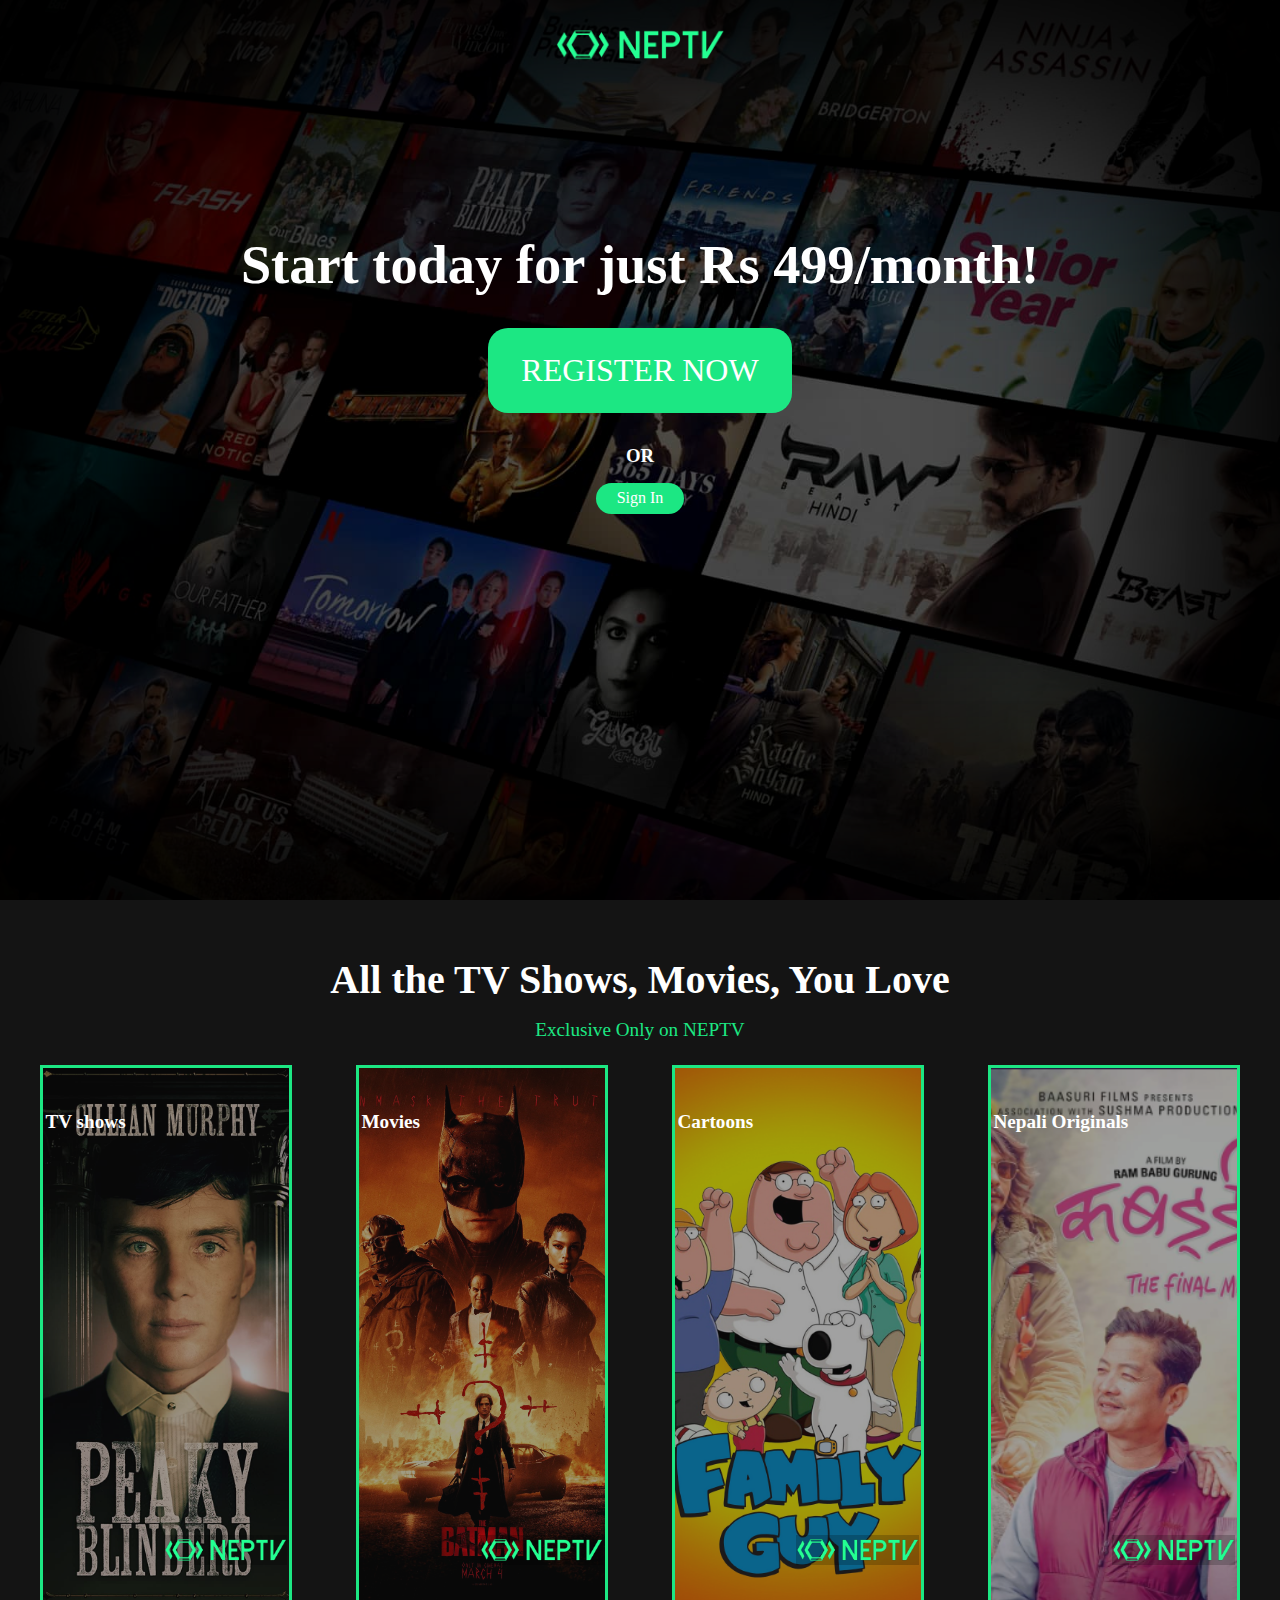
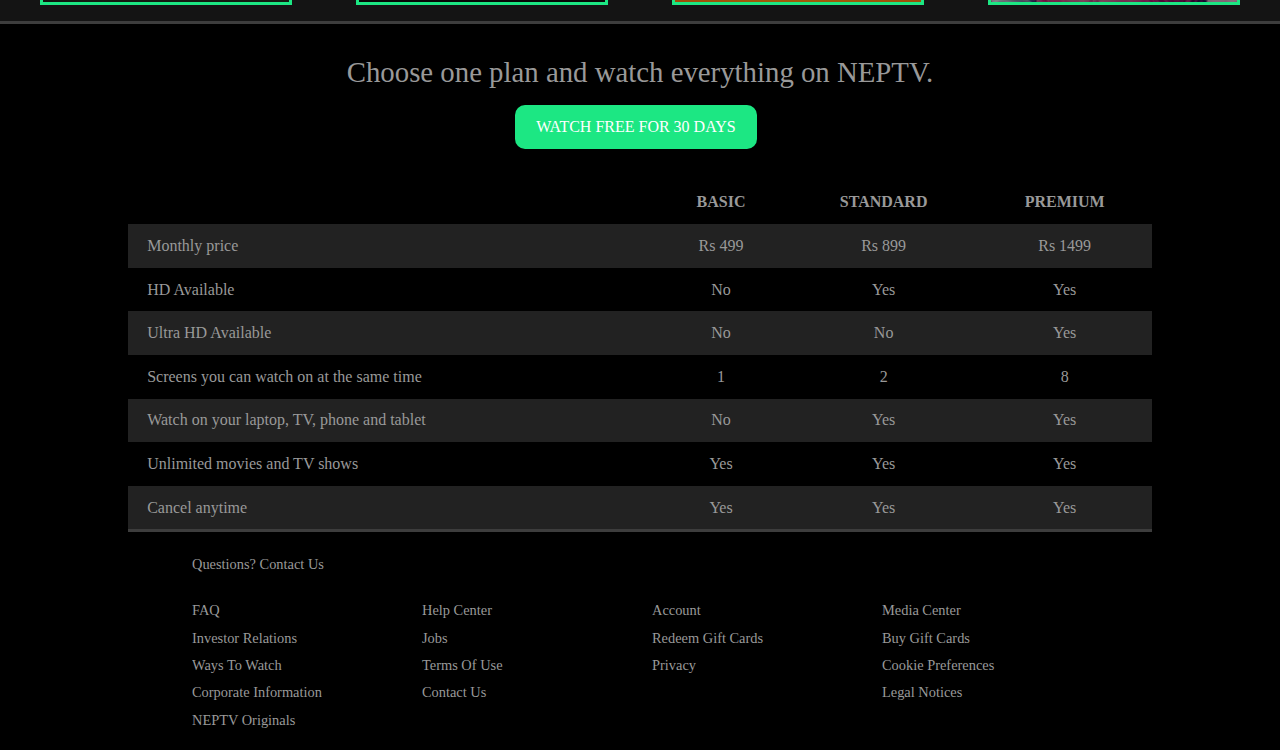
<file: index.html>
<!DOCTYPE html>
<html lang="en">
  <head>
    <meta charset="UTF-8" />
    <meta http-equiv="X-UA-Compatible" content="IE=edge" />
    <meta name="viewport" content="width=device-width, initial-scale=1.0" />
    <link rel="stylesheet" href="main.css" />
    <link rel="icon" type="image/x-icon" href="favicon.ico" />
    <title>NEPTV</title>
  </head>
  <body>
    <header class="showcase">
      <div class="showcase-top">
        <img src="./assets/logo.png" alt="" />
      </div>
      <div class="showcase-content">
        <h2>Start today for just Rs 499/month!</h2>
        <a href="./register.html" class="btn btn-xl"
          >REGISTER NOW</a>
        <h3>OR</h3>
        <a href="login.html" class="btn btn-rounded">Sign In</a>
      </div>
    </header>
    <section class="tabs">
      <h2 id="tabs-heading">All the TV Shows, Movies, You Love</h2>
      <p class="tabs-subtext">Exclusive Only on NEPTV</p>
      <div class="container">
        <a href="./register.html" id="tab-1" class="tab-item">
          <p class="tab-heading">TV shows</p>
          <div id="tab-img-1"></div>
          <img class="logo-img" src="./assets/logo.png" alt="" />
        </a>
        <a href="./register.html" id="tab-2" class="tab-item">
          <p class="tab-heading">Movies</p>
          <div id="tab-img-2"></div>
          <img class="logo-img" src="./assets/logo.png" alt="" />
        </a>
        <a href="./register.html" id="tab-3" class="tab-item">
          <p class="tab-heading">Cartoons</p>
          <div id="tab-img-3"></div>
          <img class="logo-img" src="./assets/logo.png" alt="" />
        </a>
        <a href="./register.html" id="tab-4" class="tab-item">
          <p class="tab-heading">Nepali Originals</p>
          <div id="tab-img-4"></div>
          <img class="logo-img" src="./assets/logo.png" alt="" />
        </a>
      </div>
    </section>

    <div class="plans">
      <div class="text-center">
        <p class="text-lg">Choose one plan and watch everything on NEPTV.</p>
        <a href="register.html" class="btn btn-lg">Watch Free For 30 Days</a>
      </div>

      <table class="table">
        <thead>
          <tr>
            <th></th>
            <th>Basic</th>
            <th>Standard</th>
            <th>Premium</th>
          </tr>
        </thead>
        <tbody>
          <tr>
            <td>Monthly price</td>
            <td>Rs 499</td>
            <td>Rs 899</td>
            <td>Rs 1499</td>
          </tr>
          <tr>
            <td>HD Available</td>
            <td>No</td>
            <td>Yes</td>
            <td>Yes</td>
          </tr>
          <tr>
            <td>Ultra HD Available</td>
            <td>No</td>
            <td>No</td>
            <td>Yes</td>
          </tr>
          <tr>
            <td>Screens you can watch on at the same time</td>
            <td>1</td>
            <td>2</td>
            <td>8</td>
          </tr>
          <tr>
            <td>Watch on your laptop, TV, phone and tablet</td>
            <td>No</td>
            <td>Yes</td>
            <td>Yes</td>
          </tr>
          <tr>
            <td>Unlimited movies and TV shows</td>
            <td>Yes</td>
            <td>Yes</td>
            <td>Yes</td>
          </tr>
          <tr>
            <td>Cancel anytime</td>
            <td>Yes</td>
            <td>Yes</td>
            <td>Yes</td>
          </tr>
        </tbody>
      </table>
    </div>

    <footer class="footer">
      <p>Questions? Contact Us</p>
      <div class="footer-cols">
        <ul>
          <li><a href="#">FAQ</a></li>
          <li><a href="#">Investor Relations</a></li>
          <li><a href="#">Ways To Watch</a></li>
          <li><a href="#">Corporate Information</a></li>
          <li><a href="#">NEPTV Originals</a></li>
        </ul>
        <ul>
          <li><a href="#">Help Center</a></li>
          <li><a href="#">Jobs</a></li>
          <li><a href="#">Terms Of Use</a></li>
          <li><a href="#">Contact Us</a></li>
        </ul>
        <ul>
          <li><a href="#">Account</a></li>
          <li><a href="#">Redeem Gift Cards</a></li>
          <li><a href="#">Privacy</a></li>
        </ul>
        <ul>
          <li><a href="#">Media Center</a></li>
          <li><a href="#">Buy Gift Cards</a></li>
          <li><a href="#">Cookie Preferences</a></li>
          <li><a href="#">Legal Notices</a></li>
        </ul>
      </div>
    </footer>
  </body>
</html>
</file>
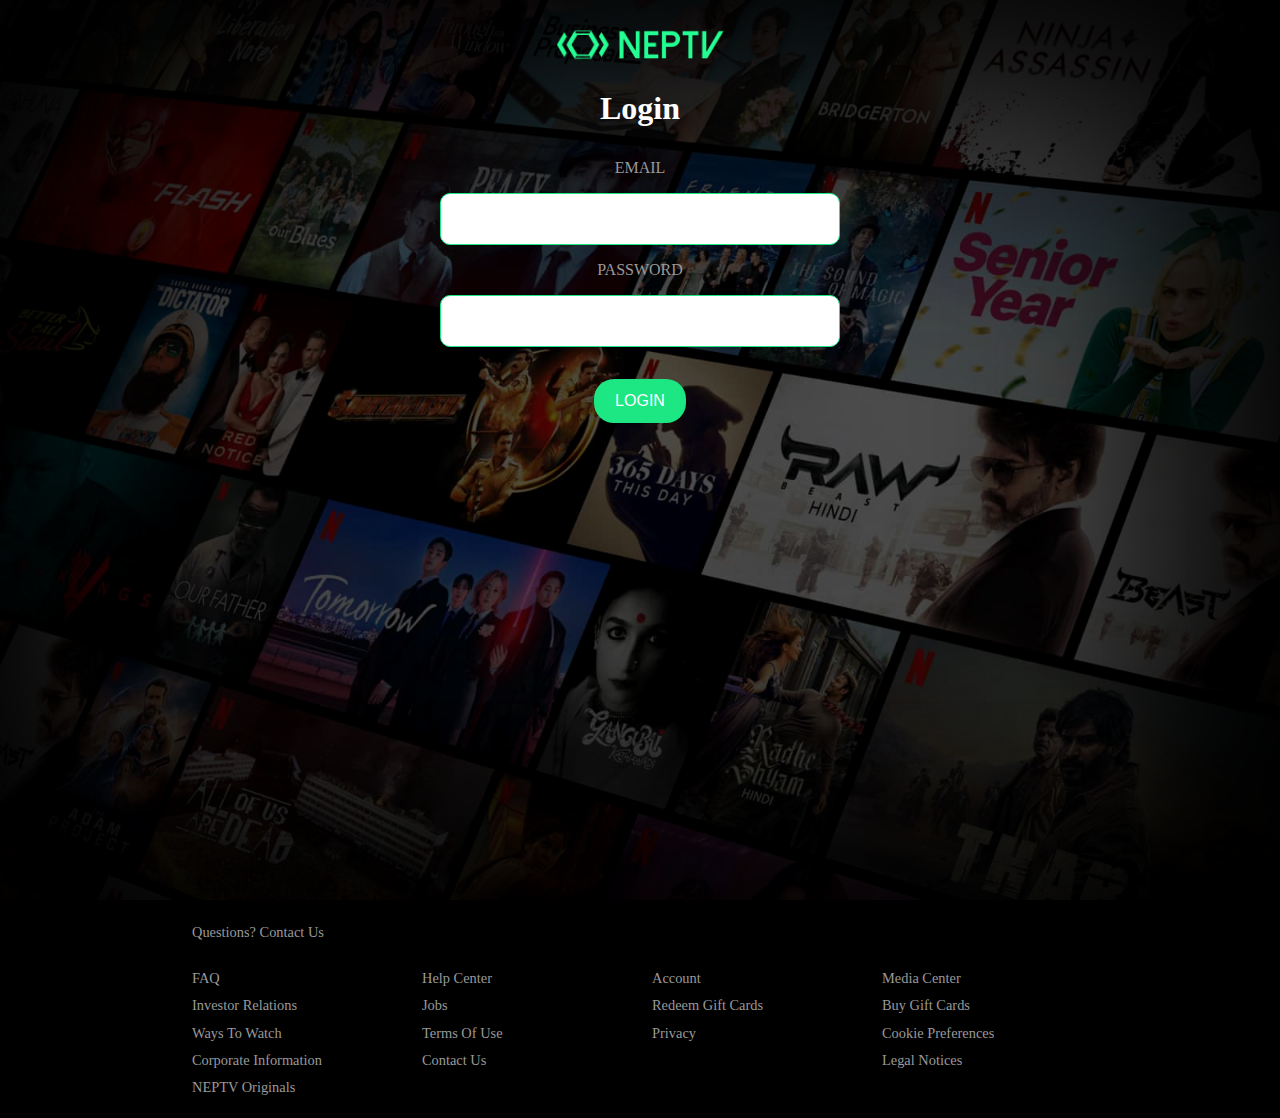
<file: login.html>
<!DOCTYPE html>
<html lang="en">
  <head>
    <meta charset="UTF-8" />
    <meta http-equiv="X-UA-Compatible" content="IE=edge" />
    <meta name="viewport" content="width=device-width, initial-scale=1.0" />
    <link rel="stylesheet" href="main.css" />
    <title>Sign In | NEPTV</title>
    <link rel="icon" type="image/x-icon" href="favicon.ico" />
  </head>
  <body>
    <div class="showcase">
      <div class="showcase-top">
        <img src="./assets/logo.png" alt="" />
      </div>
      <div class="showcase-content form-content">
        <h1 class="form-header text-center">Login</h1>
        <form action="" id="login-form">
          <label for="email">EMAIL</label>
          <input type="email" name="email" id="email-field" />
          <label for="password">PASSWORD</label>
          <input type="password" name="password" id="password-field" />
          <button class="btn btn-lg" type="submit">LOGIN</button>
        </form>
      </div>
    </div>
    <footer class="footer">
      <p>Questions? Contact Us</p>
      <div class="footer-cols">
        <ul>
          <li><a href="#">FAQ</a></li>
          <li><a href="#">Investor Relations</a></li>
          <li><a href="#">Ways To Watch</a></li>
          <li><a href="#">Corporate Information</a></li>
          <li><a href="#">NEPTV Originals</a></li>
        </ul>
        <ul>
          <li><a href="#">Help Center</a></li>
          <li><a href="#">Jobs</a></li>
          <li><a href="#">Terms Of Use</a></li>
          <li><a href="#">Contact Us</a></li>
        </ul>
        <ul>
          <li><a href="#">Account</a></li>
          <li><a href="#">Redeem Gift Cards</a></li>
          <li><a href="#">Privacy</a></li>
        </ul>
        <ul>
          <li><a href="#">Media Center</a></li>
          <li><a href="#">Buy Gift Cards</a></li>
          <li><a href="#">Cookie Preferences</a></li>
          <li><a href="#">Legal Notices</a></li>
        </ul>
      </div>
    </footer>
  </body>
</html>
</file>
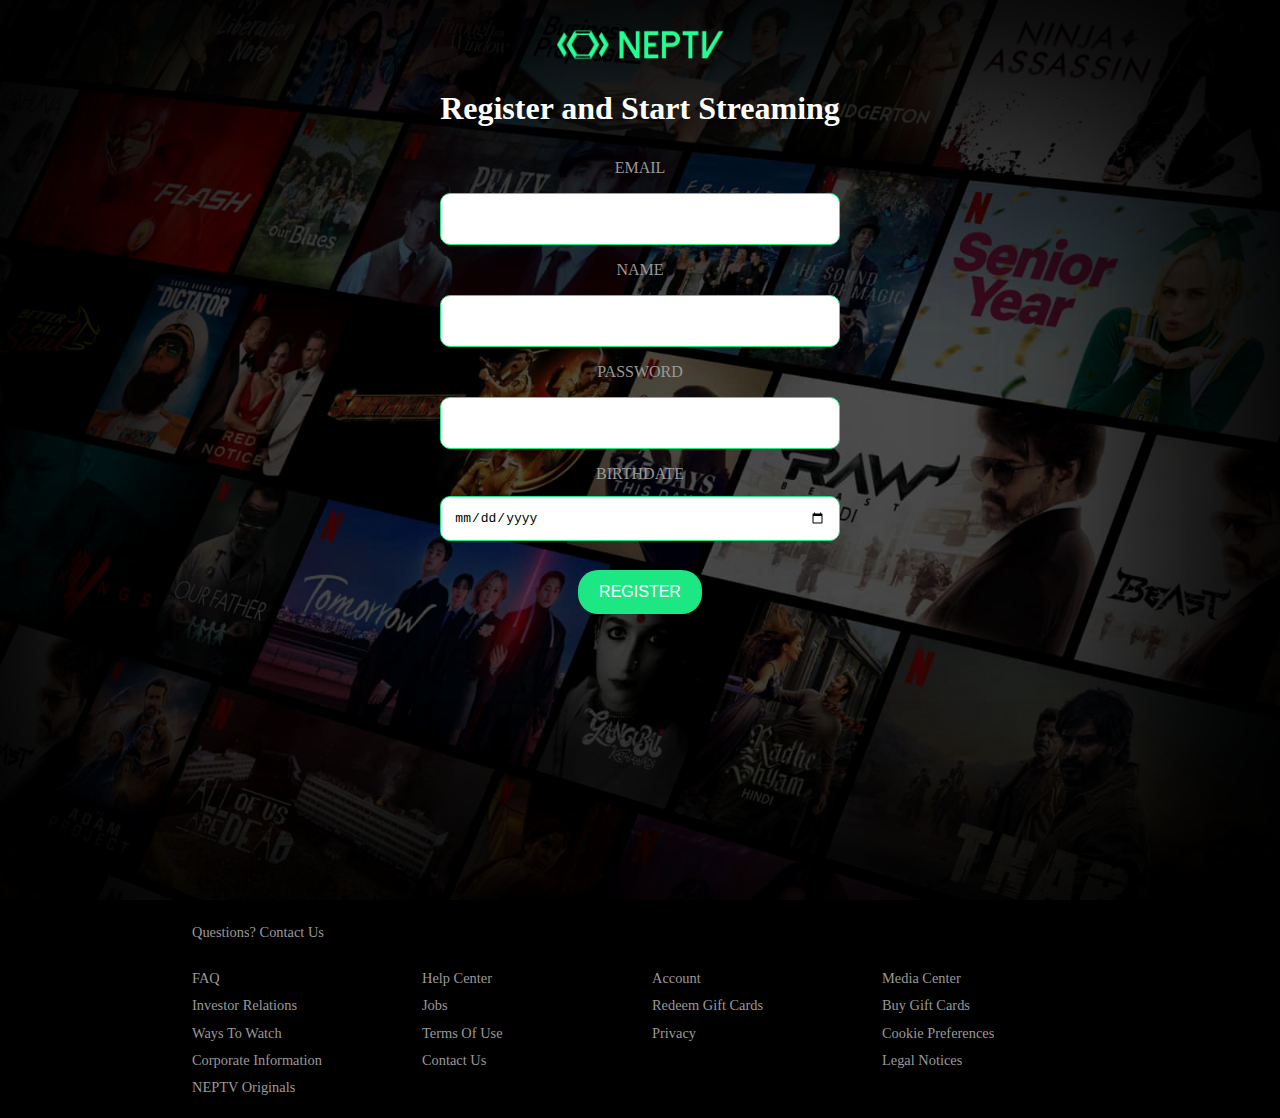
<file: register.html>
<!DOCTYPE html>
<html lang="en">
  <head>
    <meta charset="UTF-8" />
    <meta http-equiv="X-UA-Compatible" content="IE=edge" />
    <meta name="viewport" content="width=device-width, initial-scale=1.0" />
    <link rel="stylesheet" href="main.css" />
    <link rel="icon" type="image/x-icon" href="favicon.ico" />
    <title>Register | NEPTV</title>
  </head>
  <body>
    <div class="showcase">
      <div class="showcase-top">
        <img src="./assets/logo.png" alt="" />
      </div>
      <div class="showcase-content form-content">
        <h1 class="form-header text-center">Register and Start Streaming</h1>
        <form action="" id="register-form">
          <label for="email">EMAIL</label>
          <input type="email" name="email" id="email-field" />
          <label for="name">NAME</label>
          <input type="text" name="name" id="name-field" />
          <label for="password">PASSWORD</label>
          <input type="password" name="password" id="password-field" />
          <label for="birthdate">BIRTHDATE</label>
          <input type="DATE" name="birthdate" id="birthdate-field" />
          <button class="btn btn-lg" type="submit">REGISTER</button>
        </form>
      </div>
    </div>
    <footer class="footer">
      <p>Questions? Contact Us</p>
      <div class="footer-cols">
        <ul>
          <li><a href="#">FAQ</a></li>
          <li><a href="#">Investor Relations</a></li>
          <li><a href="#">Ways To Watch</a></li>
          <li><a href="#">Corporate Information</a></li>
          <li><a href="#">NEPTV Originals</a></li>
        </ul>
        <ul>
          <li><a href="#">Help Center</a></li>
          <li><a href="#">Jobs</a></li>
          <li><a href="#">Terms Of Use</a></li>
          <li><a href="#">Contact Us</a></li>
        </ul>
        <ul>
          <li><a href="#">Account</a></li>
          <li><a href="#">Redeem Gift Cards</a></li>
          <li><a href="#">Privacy</a></li>
        </ul>
        <ul>
          <li><a href="#">Media Center</a></li>
          <li><a href="#">Buy Gift Cards</a></li>
          <li><a href="#">Cookie Preferences</a></li>
          <li><a href="#">Legal Notices</a></li>
        </ul>
      </div>
    </footer>
  </body>
</html>
</file>
<file: main.css>
/* Global Styles */
:root {
  --primary-color: #1ce783;
  --dark-color: #141414;
  --light-color: #f4f4f4;
}

* {
  box-sizing: border-box;
  margin: 0;
  padding: 0;
}

body {
  font-family: Century Gothic;
  -webkit-font-smoothing: antialiased;
  background: #000;
  color: #999;
}

ul {
  list-style: none;
}

h1,
h2,
h3,
h4 {
  color: #fff;
}

a {
  color: #fff;
  text-decoration: none;
}

p {
  margin: 0.5rem 0;
}

img {
  width: 100%;
}

.showcase {
  width: 100%;
  height: 100vh;
  position: relative;
  background: url("./assets/bg.jpg") no-repeat center center/cover;
  background-attachment: fixed;
}

.showcase::after {
  content: "";
  position: absolute;
  top: 0;
  left: 0;
  width: 100%;
  height: 100%;
  z-index: 1;
  background: rgba(0, 0, 0, 0.6);
  box-shadow: inset 120px 100px 250px #000000, inset -120px -100px 250px #000000;
}

.showcase-top {
  position: relative;
  z-index: 2;
  height: 90px;
}

.showcase-top img {
  width: 170px;
  position: absolute;
  top: 50%;
  left: 50%;
  transform: translate(-50%, -50%);
  margin-left: 0;
}

.showcase-top a {
  position: absolute;
  top: 50%;
  right: 0;
  transform: translate(-50%, -50%);
}

.showcase-content {
  position: relative;
  z-index: 2;
  width: 65%;
  margin: auto;
  display: flex;
  flex-direction: column;
  justify-content: center;
  align-items: center;
  text-align: center;
  margin-top: 9rem;
}

.showcase-content h2 {
  font-size: 3.4rem;
}

.showcase-content .btn {
  margin: 1em;
  border-radius: 20px;
}

/* Tabs */
.tabs {
  background: var(--dark-color);
  padding-top: 1rem;
  border-bottom: 3px solid #3d3d3d;
  border-right: none;
}

#tabs-heading {
  text-align: center;
  font-size: 2.5rem;
  margin: 1em 0 0 0;
}

.tabs-subtext {
  color: var(--primary-color);
  text-align: center;
}

.tabs .container {
  display: grid;
  grid-template-columns: repeat(4, 1fr);
  grid-gap: 3rem;
  align-items: center;
  justify-content: center;
}

#tab-img-1 {
  background: url("./assets/tvshow.jpg");
  opacity: 0.6;
  height: 100%;
  width: 100%;
  background-position: center;
  background-size: cover;
}

#tab-img-2 {
  background: url("./assets/movie.jpg");
  opacity: 0.6;
  height: 100%;
  width: 100%;
  background-position: center;
  background-size: cover;
}

#tab-img-3 {
  background: url("./assets/cartoon.jpg");
  opacity: 0.6;
  height: 100%;
  width: 100%;
  background-position: center;
  background-size: cover;
}

#tab-img-4 {
  background: url("./assets/nepali.png");
  opacity: 0.6;
  height: 100%;
  width: 100%;
  background-position: center;
  background-size: cover;
}

.tab-item {
  border: 3px solid var(--primary-color);
  margin: 1em 0.5em;
  height: 60vh;
  background-position: center;
  background-size: cover;
  position: relative;
  transition: 0.3s;
}

.tab-item:hover {
  transform: scale(1.2);
}

.logo-img {
  position: absolute;
  width: 50%;
  bottom: 7%;
  right: 1%;
  background: rgba(0, 0, 0, 0.2);
}

.tab-item p {
  color: white;
  font-weight: 700;
  position: absolute;
  top: 5%;
  left: 1%;
  z-index: 100;
  /* background: rgba(0, 0, 0, 0.2); */
}

.tabs p {
  font-size: 1.2rem;
  padding-top: 0.5rem;
}

.tabs .container > div {
  padding: 1.5rem 0;
}

.plans {
  margin-top: 2rem;
}

.table {
  width: 80%;
  margin: auto;
  margin-top: 2rem;
  border-collapse: collapse;
  border-spacing: 0;
  padding-bottom: 5px;
  border-bottom: 3px solid #3d3d3d;
}

.table thead th {
  text-transform: uppercase;
  padding: 0.8rem;
}

.table tbody {
  display: table-row-group;
  vertical-align: middle;
  border-color: inherit;
}

.table tbody tr td {
  color: #999;
  padding: 0.8rem 1.2rem;
  text-align: center;
}

.table tbody tr td:first-child {
  text-align: left;
}

.table tbody tr:nth-child(odd) {
  background: #222;
}

.showcase-content.form-content {
  margin-top: 0;
}

form {
  width: 60%;
  text-align: center;
  margin: auto;
}

.form-header {
  margin: 0 0 1em 0;
}

form input {
  width: 80%;
  font-size: 1em;
  padding: 1em;
  border-radius: 10px;
  border: 1px solid var(--primary-color);
  display: block;
  margin: 1em auto;
  transition: 0.3s;
}

form input:focus {
  width: 100%;
}

.footer {
  max-width: 70%;
  margin: 1rem auto;
  overflow: auto;
}

.footer,
.footer a {
  color: #999;
  font-size: 0.9rem;
}

.footer p {
  margin-bottom: 1.5rem;
}

.footer .footer-cols {
  display: grid;
  grid-template-columns: repeat(4, 1fr);
  grid-gap: 1.5rem;
}

.footer li {
  line-height: 1.9;
}

/* Container */
.container {
  margin: auto;
  overflow: hidden;
  padding: 0 2rem;
}

/* Text Styles */

.text-lg {
  font-size: 1.8rem;
  margin-bottom: 1rem;
}

.text-center {
  text-align: center;
}

.text-dark {
  color: #999;
}

/* Buttons */
.btn {
  display: inline-block;
  background: var(--primary-color);
  color: #fff;
  padding: 0.4rem 1.3rem;
  font-size: 1rem;
  text-align: center;
  border: none;
  cursor: pointer;
  margin-right: 0.5rem;
  outline: none;
  border-radius: 10px;
  transition: 0.3s;
}

.btn:hover {
  opacity: 0.9;
  transform: scale(1.2);
}

.btn-xl {
  font-size: 2rem;
  padding: 1.5rem 2.1rem;
  text-transform: uppercase;
}

.btn-lg {
  font-size: 1rem;
  padding: 0.8rem 1.3rem;
  text-transform: uppercase;
}

.btn-icon {
  margin-left: 1rem;
}

@media (max-width: 960px) {
  .showcase-top img {
    top: 30%;
    left: 5%;
    transform: translate(0);
  }

  .showcase-content h1 {
    font-size: 3.7rem;
    line-height: 1;
  }

  .showcase-content p {
    font-size: 1.5rem;
  }

  .tabs .container {
    grid-template-columns: repeat(2, 1fr);
    gap: 0.2em;
  }

  .tab-item:hover {
    transform: scale(1.1);
  }

  .form-content input {
    padding: 0.5em;
  }

  .footer .footer-cols {
    grid-template-columns: repeat(2, 1fr);
  }

  .btn-xl {
    font-size: 1.5rem;
    padding: 1.4rem 2rem;
    text-transform: uppercase;
  }

  .text-lg {
    font-size: 1.3rem;
    margin-bottom: 1rem;
  }
}

@media (max-width: 700px) {
  .showcase::after {
    background: rgba(0, 0, 0, 0.6);
    box-shadow: inset 80px 80px 150px #000000, inset -80px -80px 150px #000000;
  }

  .showcase-content h1 {
    font-size: 2.5rem;
    line-height: 1;
  }

  .showcase-content p {
    font-size: 1rem;
  }

  .btn-xl {
    font-size: 1rem;
    padding: 1.2rem 1.6rem;
    text-transform: uppercase;
  }
}

@media (max-height: 600px) {
  .showcase-content {
    margin-top: 3rem;
  }
}
</file>
